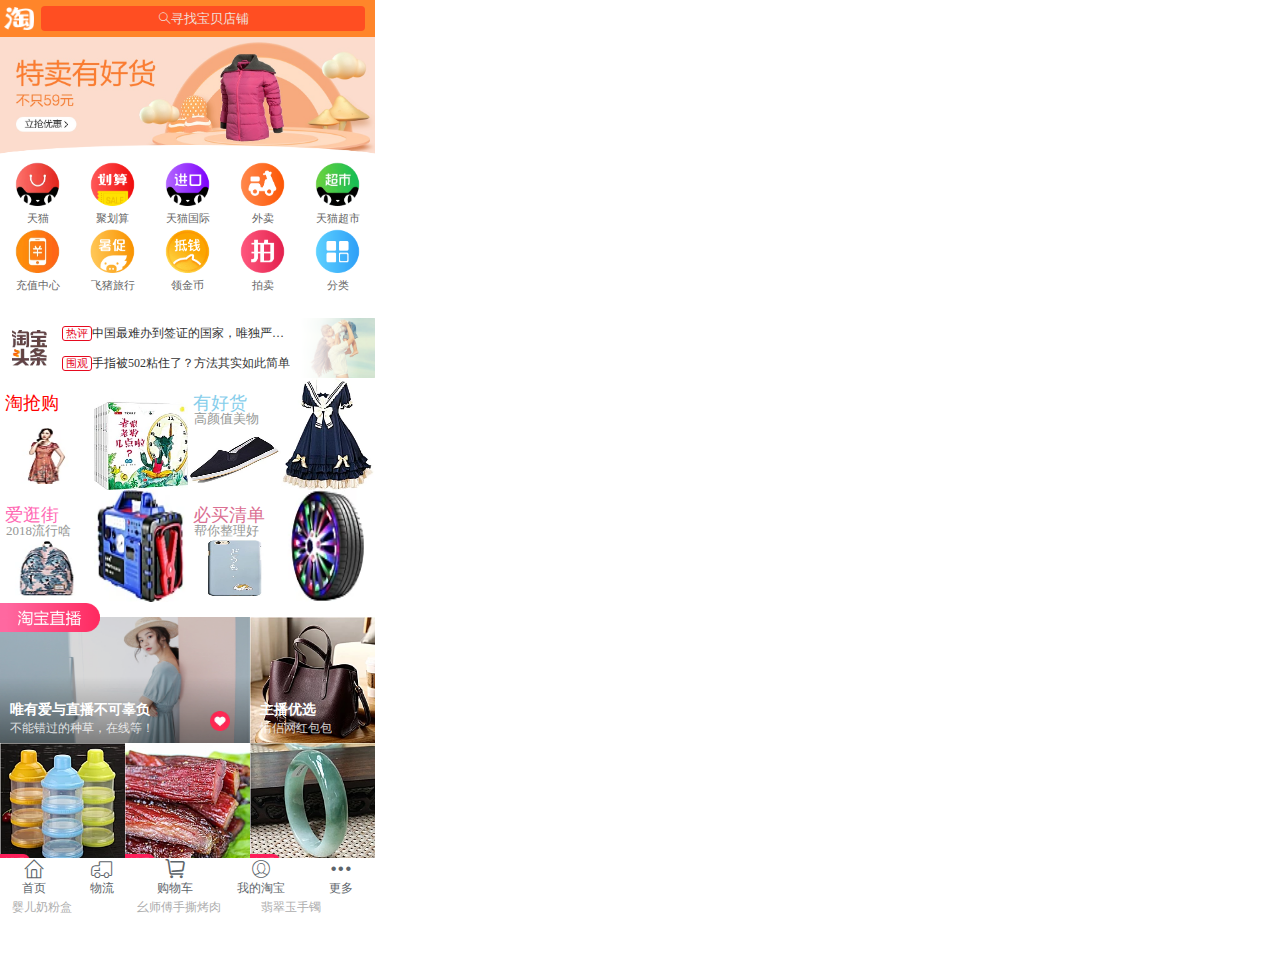
<file: index.html>
<!DOCTYPE html>
<html>
	<head>
		<meta charset="utf-8" />
		<meta name="viewport" content="width=375px,user-scalable=no" />
		<link rel="stylesheet" type="text/css" href="css/shoutao.css"/>
		<title></title>
		<style type="text/css">
			*{
				margin: 0;
				padding: 0;
			}
		</style>		
	</head>
	<body>
		<div class="header">
			<div class="logo"></div>
			<div class="search">
				<a href="s">
					<div class="iconfont">&#xe633;寻找宝贝店铺</div>
				</a>
			</div>
		</div>
		<div class="wrapper">
			<img src="img/wheel.jpg"/>
		</div>
		<div class="IconList">
			<div class="row icontop">
				<div class="item">
					<div class="icon"></div>
					<div class="icontext">天猫</div>
				</div>
				<div class="item">
					<div class="icon"></div>
					<div class="icontext">聚划算</div>
				</div>
				<div class="item">
					<div class="icon"></div>
					<div class="icontext">天猫国际</div>
				</div>
				<div class="item">
					<div class="icon"></div>
					<div class="icontext">外卖</div>
				</div>
				<div class="item">
					<div class="icon"></div>
					<div class="icontext">天猫超市</div>
				</div>
			</div>
			<div class="row iconbottom">
				<div class="item">
					<div class="icon"></div>
					<div class="icontext">充值中心</div>
				</div>
				<div class="item">
					<div class="icon"></div>
					<div class="icontext">飞猪旅行</div>
				</div>
				<div class="item">
					<div class="icon"></div>
					<div class="icontext">领金币</div>
				</div>
				<div class="item">
					<div class="icon"></div>
					<div class="icontext">拍卖</div>
				</div>
				<div class="item">
					<div class="icon"></div>
					<div class="icontext">分类</div>
				</div>
			</div>
		</div>
		<div class="toutiao">
			<div class="left"></div>
			<div class="mid">
				<div class="midrow">
					<div class="tag">热评</div>
					<div class="text">中国最难办到签证的国家，唯独严查我国</div>
				</div>
				<div class="midrow">
					<div class="tag">围观</div>
					<div class="text">手指被502粘住了？方法其实如此简单</div>
				</div>
			</div>
			<div class="right"></div>
		</div>
		<div class="qianggou">
			<div class="qgrow row1">
				<div class="qgitem"></div>
				<div class="qgitem"></div>
				<div class="qgitem"></div>
				<div class="qgitem"></div>
			</div>
			<div class="qgrow row2">
				<div class="qgitem"></div>
				<div class="qgitem"></div>
				<div class="qgitem"></div>
				<div class="qgitem"></div>
			</div>
		</div>
		<div class="zhibo">
			<div class="zbtop">
				<div class="left">
					<h2>唯有爱与直播不可辜负</h2>
					<p>不能错过的种草，在线等！</p>
					<div class="touming"></div>
				</div>				
				<div class="right">
					<h2>主播优选</h2>
					<p>情侣网红包包</p>
				</div>
			</div>
			<div class="zbmid">
				<div class="left"></div>
				<div class="mid"></div>
				<div class="right"></div>
			</div>
			<div class="zbbottom">
				<div class="left">
					<h6>亲子乐园</h6>
					<p>婴儿奶粉盒</p>
				</div>
				<div class="mid">
					<h6>美食美味</h6>
					<p>幺师傅手撕烤肉</p>
				</div>
				<div class="right">
					<h6>珠光宝气</h6>
					<p>翡翠玉手镯</p>
				</div>
			</div>
		</div>
		<div class="foot">
			<div class="iaf">
				<div class="iconfont">&#xe619;</div>
				<div class="icontext">首页</div>
			</div>
			<div class="iaf">
				<div class="iconfont">&#xe62f;</div>
				<div class="icontext">物流</div>
			</div>
			<div class="iaf">
				<div class="iconfont">&#xe606;</div>
				<div class="icontext">购物车</div>
			</div>
			<div class="iaf">
				<div class="iconfont">&#xe617;</div>
				<div class="icontext">我的淘宝</div>
			</div>
			<div class="iaf">
				<div class="iconfont">&#xe679;</div>
				<div class="icontext">更多</div>
			</div>
		</div>
	</body>
</html>
</file>
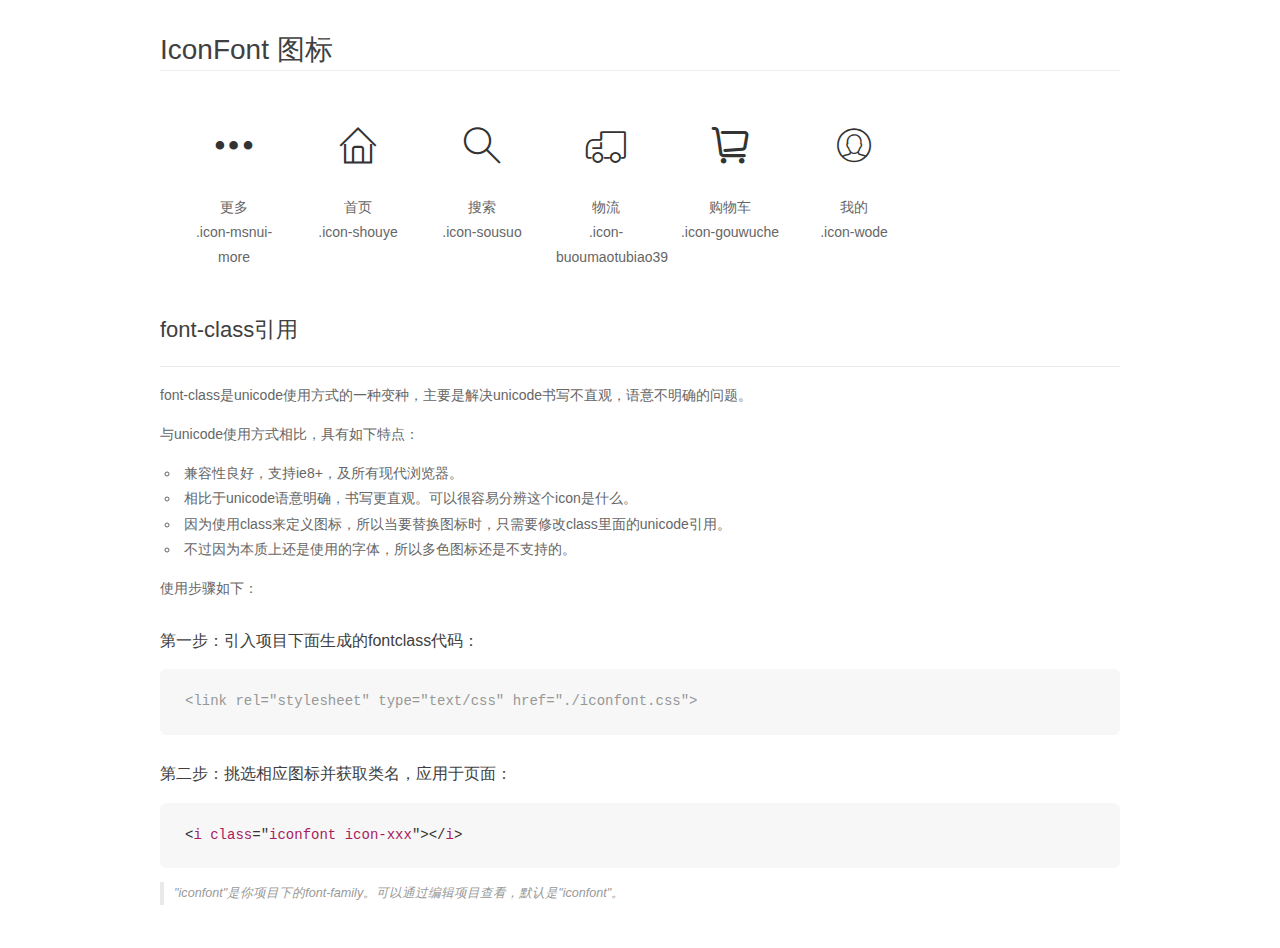
<file: download/font_769350_wpr6dyu2c6/demo_fontclass.html>
<!DOCTYPE html>
<html>
<head>
    <meta charset="utf-8"/>
    <title>IconFont</title>
    <link rel="stylesheet" href="demo.css">
    <link rel="stylesheet" href="iconfont.css">
</head>
<body>
    <div class="main markdown">
        <h1>IconFont 图标</h1>
        <ul class="icon_lists clear">
            
                <li>
                <i class="icon iconfont icon-msnui-more"></i>
                    <div class="name">更多</div>
                    <div class="fontclass">.icon-msnui-more</div>
                </li>
            
                <li>
                <i class="icon iconfont icon-shouye"></i>
                    <div class="name">首页</div>
                    <div class="fontclass">.icon-shouye</div>
                </li>
            
                <li>
                <i class="icon iconfont icon-sousuo"></i>
                    <div class="name">搜索</div>
                    <div class="fontclass">.icon-sousuo</div>
                </li>
            
                <li>
                <i class="icon iconfont icon-buoumaotubiao39"></i>
                    <div class="name">物流</div>
                    <div class="fontclass">.icon-buoumaotubiao39</div>
                </li>
            
                <li>
                <i class="icon iconfont icon-gouwuche"></i>
                    <div class="name">购物车</div>
                    <div class="fontclass">.icon-gouwuche</div>
                </li>
            
                <li>
                <i class="icon iconfont icon-wode"></i>
                    <div class="name">我的</div>
                    <div class="fontclass">.icon-wode</div>
                </li>
            
        </ul>

        <h2 id="font-class-">font-class引用</h2>
        <hr>

        <p>font-class是unicode使用方式的一种变种，主要是解决unicode书写不直观，语意不明确的问题。</p>
        <p>与unicode使用方式相比，具有如下特点：</p>
        <ul>
        <li>兼容性良好，支持ie8+，及所有现代浏览器。</li>
        <li>相比于unicode语意明确，书写更直观。可以很容易分辨这个icon是什么。</li>
        <li>因为使用class来定义图标，所以当要替换图标时，只需要修改class里面的unicode引用。</li>
        <li>不过因为本质上还是使用的字体，所以多色图标还是不支持的。</li>
        </ul>
        <p>使用步骤如下：</p>
        <h3 id="-fontclass-">第一步：引入项目下面生成的fontclass代码：</h3>


        <pre><code class="lang-js hljs javascript"><span class="hljs-comment">&lt;link rel="stylesheet" type="text/css" href="./iconfont.css"&gt;</span></code></pre>
        <h3 id="-">第二步：挑选相应图标并获取类名，应用于页面：</h3>
        <pre><code class="lang-css hljs">&lt;<span class="hljs-selector-tag">i</span> <span class="hljs-selector-tag">class</span>="<span class="hljs-selector-tag">iconfont</span> <span class="hljs-selector-tag">icon-xxx</span>"&gt;&lt;/<span class="hljs-selector-tag">i</span>&gt;</code></pre>
        <blockquote>
        <p>"iconfont"是你项目下的font-family。可以通过编辑项目查看，默认是"iconfont"。</p>
        </blockquote>
    </div>
</body>
</html>
</file>
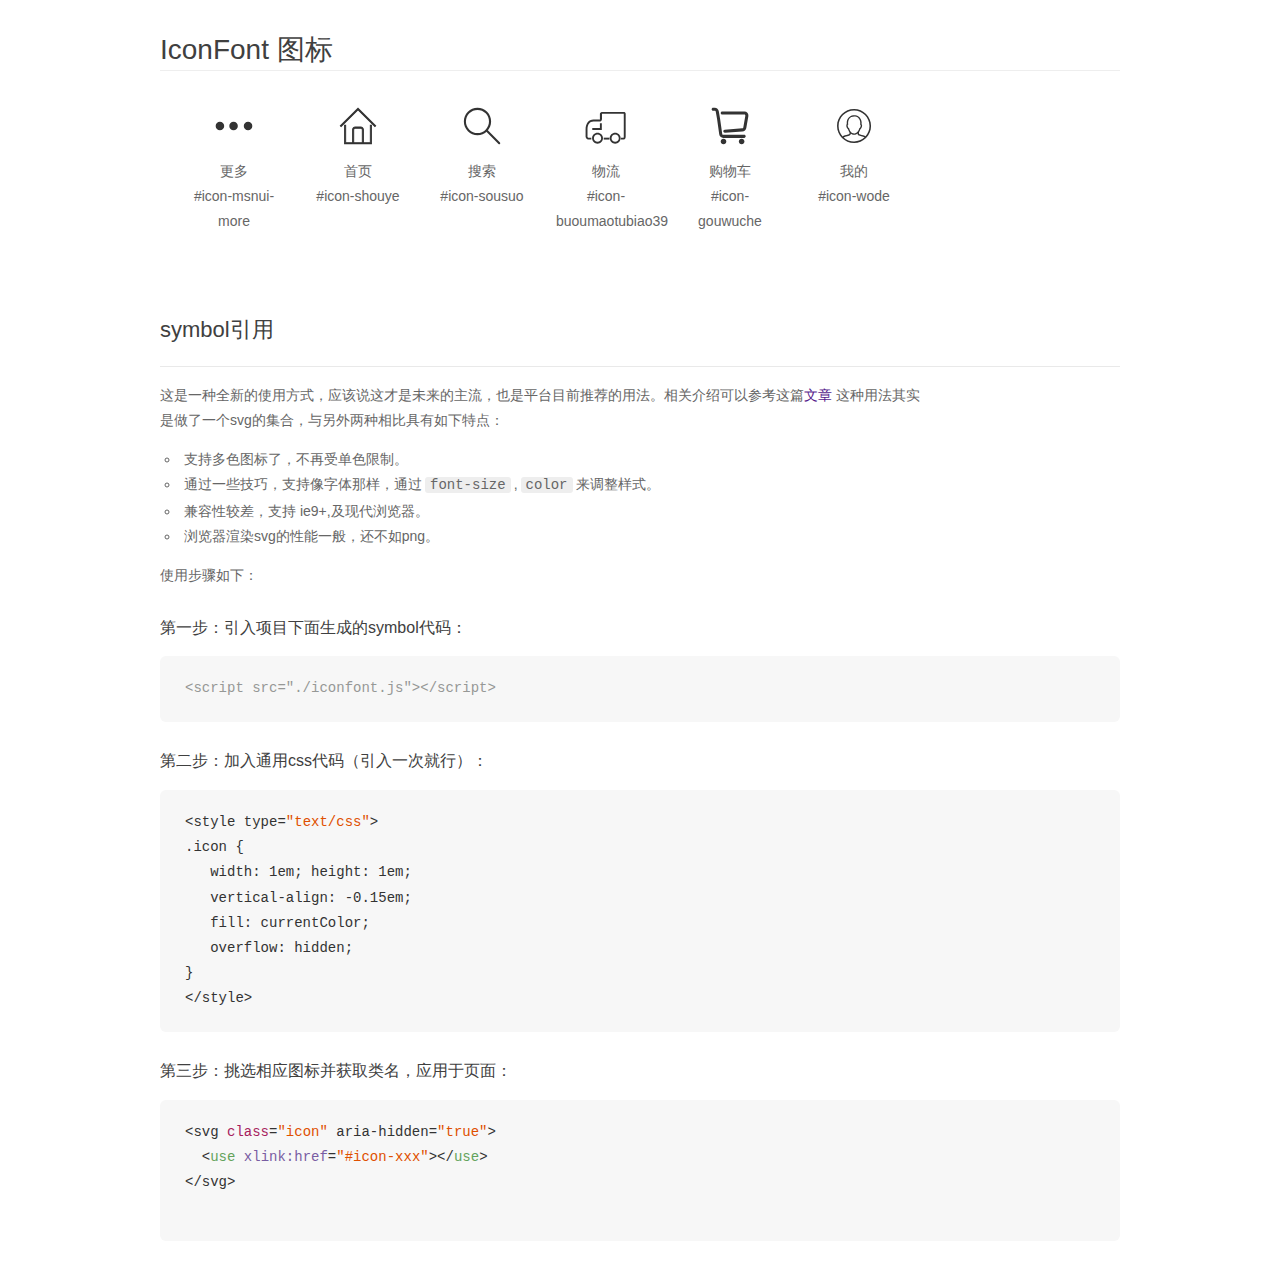
<file: download/font_769350_wpr6dyu2c6/demo_symbol.html>
<!DOCTYPE html>
<html>
<head>
    <meta charset="utf-8"/>
    <title>IconFont</title>
    <link rel="stylesheet" href="demo.css">
    <script src="iconfont.js"></script>

    <style type="text/css">
        .icon {
          /* 通过设置 font-size 来改变图标大小 */
          width: 1em; height: 1em;
          /* 图标和文字相邻时，垂直对齐 */
          vertical-align: -0.15em;
          /* 通过设置 color 来改变 SVG 的颜色/fill */
          fill: currentColor;
          /* path 和 stroke 溢出 viewBox 部分在 IE 下会显示
             normalize.css 中也包含这行 */
          overflow: hidden;
        }

    </style>
</head>
<body>
    <div class="main markdown">
        <h1>IconFont 图标</h1>
        <ul class="icon_lists clear">
            
                <li>
                    <svg class="icon" aria-hidden="true">
                        <use xlink:href="#icon-msnui-more"></use>
                    </svg>
                    <div class="name">更多</div>
                    <div class="fontclass">#icon-msnui-more</div>
                </li>
            
                <li>
                    <svg class="icon" aria-hidden="true">
                        <use xlink:href="#icon-shouye"></use>
                    </svg>
                    <div class="name">首页</div>
                    <div class="fontclass">#icon-shouye</div>
                </li>
            
                <li>
                    <svg class="icon" aria-hidden="true">
                        <use xlink:href="#icon-sousuo"></use>
                    </svg>
                    <div class="name">搜索</div>
                    <div class="fontclass">#icon-sousuo</div>
                </li>
            
                <li>
                    <svg class="icon" aria-hidden="true">
                        <use xlink:href="#icon-buoumaotubiao39"></use>
                    </svg>
                    <div class="name">物流</div>
                    <div class="fontclass">#icon-buoumaotubiao39</div>
                </li>
            
                <li>
                    <svg class="icon" aria-hidden="true">
                        <use xlink:href="#icon-gouwuche"></use>
                    </svg>
                    <div class="name">购物车</div>
                    <div class="fontclass">#icon-gouwuche</div>
                </li>
            
                <li>
                    <svg class="icon" aria-hidden="true">
                        <use xlink:href="#icon-wode"></use>
                    </svg>
                    <div class="name">我的</div>
                    <div class="fontclass">#icon-wode</div>
                </li>
            
        </ul>


        <h2 id="symbol-">symbol引用</h2>
        <hr>

        <p>这是一种全新的使用方式，应该说这才是未来的主流，也是平台目前推荐的用法。相关介绍可以参考这篇<a href="">文章</a>
        这种用法其实是做了一个svg的集合，与另外两种相比具有如下特点：</p>
        <ul>
          <li>支持多色图标了，不再受单色限制。</li>
          <li>通过一些技巧，支持像字体那样，通过<code>font-size</code>,<code>color</code>来调整样式。</li>
          <li>兼容性较差，支持 ie9+,及现代浏览器。</li>
          <li>浏览器渲染svg的性能一般，还不如png。</li>
        </ul>
        <p>使用步骤如下：</p>
        <h3 id="-symbol-">第一步：引入项目下面生成的symbol代码：</h3>
        <pre><code class="lang-js hljs javascript"><span class="hljs-comment">&lt;script src="./iconfont.js"&gt;&lt;/script&gt;</span></code></pre>
        <h3 id="-css-">第二步：加入通用css代码（引入一次就行）：</h3>
        <pre><code class="lang-js hljs javascript">&lt;style type=<span class="hljs-string">"text/css"</span>&gt;
.icon {
   width: <span class="hljs-number">1</span>em; height: <span class="hljs-number">1</span>em;
   vertical-align: <span class="hljs-number">-0.15</span>em;
   fill: currentColor;
   overflow: hidden;
}
&lt;<span class="hljs-regexp">/style&gt;</span></code></pre>
        <h3 id="-">第三步：挑选相应图标并获取类名，应用于页面：</h3>
        <pre><code class="lang-js hljs javascript">&lt;svg <span class="hljs-class"><span class="hljs-keyword">class</span></span>=<span class="hljs-string">"icon"</span> aria-hidden=<span class="hljs-string">"true"</span>&gt;<span class="xml"><span class="hljs-tag">
  &lt;<span class="hljs-name">use</span> <span class="hljs-attr">xlink:href</span>=<span class="hljs-string">"#icon-xxx"</span>&gt;</span><span class="hljs-tag">&lt;/<span class="hljs-name">use</span>&gt;</span>
</span>&lt;<span class="hljs-regexp">/svg&gt;
        </span></code></pre>
    </div>
</body>
</html>
</file>
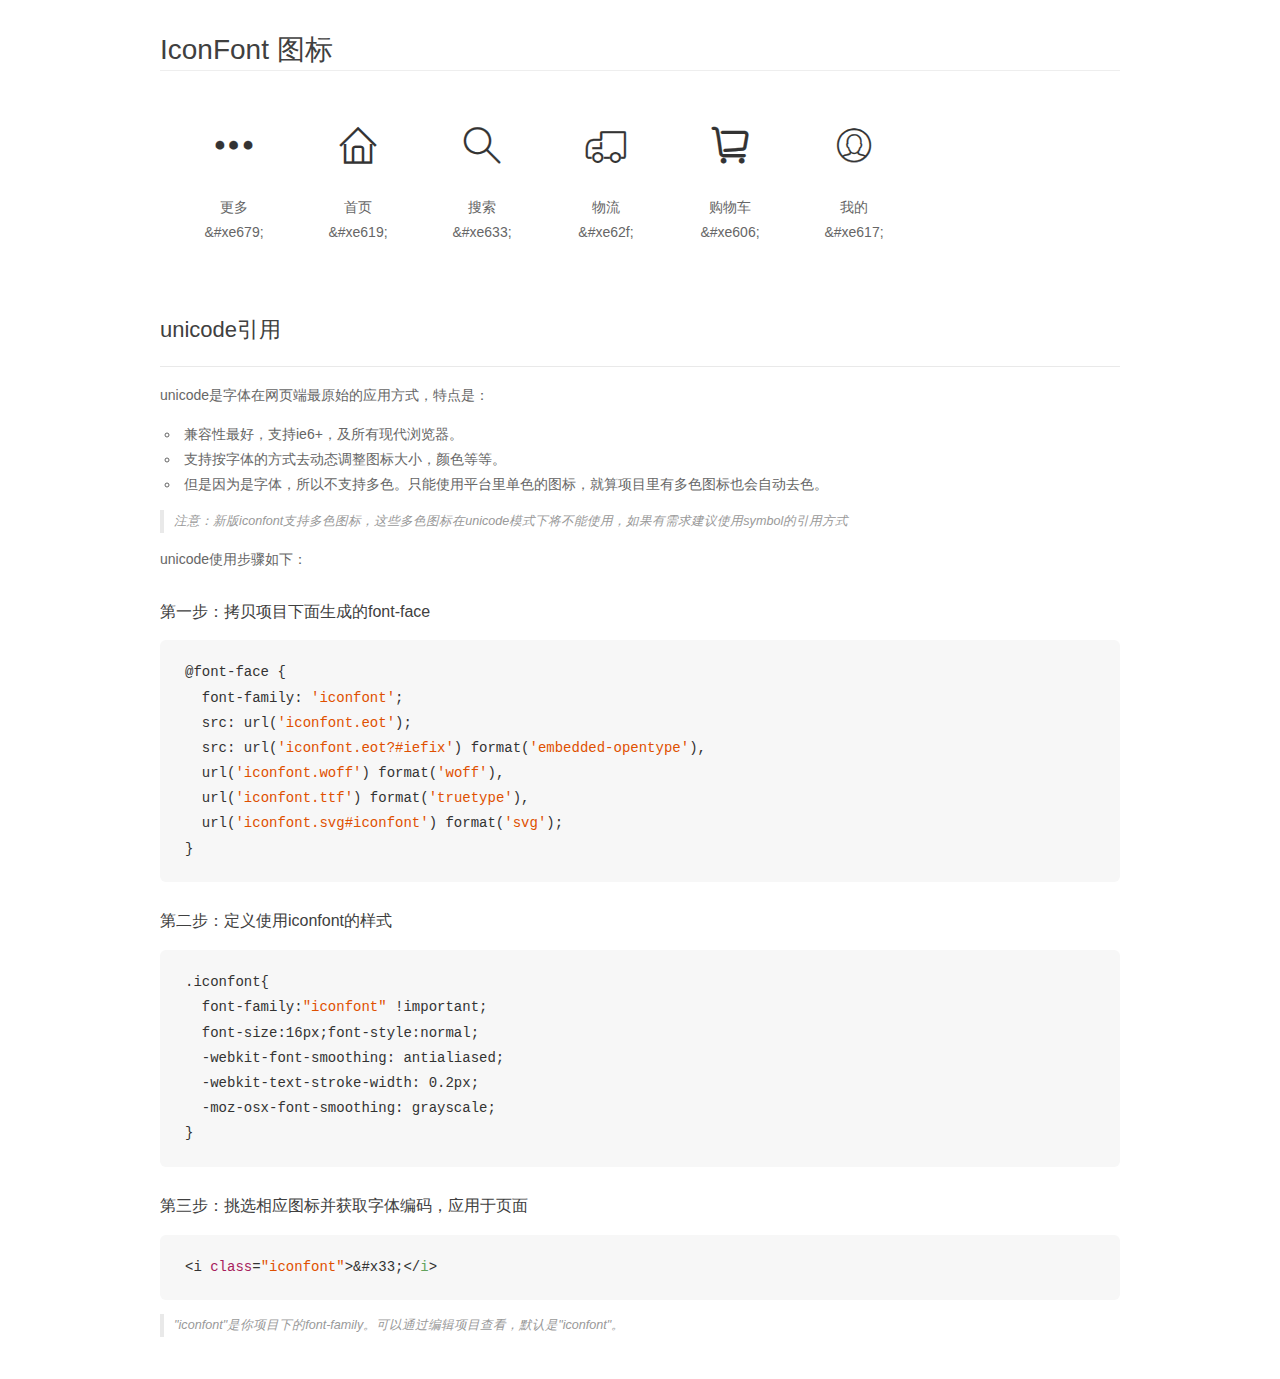
<file: download/font_769350_wpr6dyu2c6/demo_unicode.html>
<!DOCTYPE html>
<html>
<head>
    <meta charset="utf-8"/>
    <title>IconFont</title>
    <link rel="stylesheet" href="demo.css">

    <style type="text/css">

        @font-face {font-family: "iconfont";
          src: url('iconfont.eot'); /* IE9*/
          src: url('iconfont.eot#iefix') format('embedded-opentype'), /* IE6-IE8 */
          url('iconfont.woff') format('woff'), /* chrome, firefox */
          url('iconfont.ttf') format('truetype'), /* chrome, firefox, opera, Safari, Android, iOS 4.2+*/
          url('iconfont.svg#iconfont') format('svg'); /* iOS 4.1- */
        }

        .iconfont {
          font-family:"iconfont" !important;
          font-size:16px;
          font-style:normal;
          -webkit-font-smoothing: antialiased;
          -webkit-text-stroke-width: 0.2px;
          -moz-osx-font-smoothing: grayscale;
        }

    </style>
</head>
<body>
    <div class="main markdown">
        <h1>IconFont 图标</h1>
        <ul class="icon_lists clear">
            
                <li>
                <i class="icon iconfont">&#xe679;</i>
                    <div class="name">更多</div>
                    <div class="code">&amp;#xe679;</div>
                </li>
            
                <li>
                <i class="icon iconfont">&#xe619;</i>
                    <div class="name">首页</div>
                    <div class="code">&amp;#xe619;</div>
                </li>
            
                <li>
                <i class="icon iconfont">&#xe633;</i>
                    <div class="name">搜索</div>
                    <div class="code">&amp;#xe633;</div>
                </li>
            
                <li>
                <i class="icon iconfont">&#xe62f;</i>
                    <div class="name">物流</div>
                    <div class="code">&amp;#xe62f;</div>
                </li>
            
                <li>
                <i class="icon iconfont">&#xe606;</i>
                    <div class="name">购物车</div>
                    <div class="code">&amp;#xe606;</div>
                </li>
            
                <li>
                <i class="icon iconfont">&#xe617;</i>
                    <div class="name">我的</div>
                    <div class="code">&amp;#xe617;</div>
                </li>
            
        </ul>
        <h2 id="unicode-">unicode引用</h2>
        <hr>

        <p>unicode是字体在网页端最原始的应用方式，特点是：</p>
        <ul>
        <li>兼容性最好，支持ie6+，及所有现代浏览器。</li>
        <li>支持按字体的方式去动态调整图标大小，颜色等等。</li>
        <li>但是因为是字体，所以不支持多色。只能使用平台里单色的图标，就算项目里有多色图标也会自动去色。</li>
        </ul>
        <blockquote>
        <p>注意：新版iconfont支持多色图标，这些多色图标在unicode模式下将不能使用，如果有需求建议使用symbol的引用方式</p>
        </blockquote>
        <p>unicode使用步骤如下：</p>
        <h3 id="-font-face">第一步：拷贝项目下面生成的font-face</h3>
        <pre><code class="lang-js hljs javascript">@font-face {
  font-family: <span class="hljs-string">'iconfont'</span>;
  src: url(<span class="hljs-string">'iconfont.eot'</span>);
  src: url(<span class="hljs-string">'iconfont.eot?#iefix'</span>) format(<span class="hljs-string">'embedded-opentype'</span>),
  url(<span class="hljs-string">'iconfont.woff'</span>) format(<span class="hljs-string">'woff'</span>),
  url(<span class="hljs-string">'iconfont.ttf'</span>) format(<span class="hljs-string">'truetype'</span>),
  url(<span class="hljs-string">'iconfont.svg#iconfont'</span>) format(<span class="hljs-string">'svg'</span>);
}
</code></pre>
        <h3 id="-iconfont-">第二步：定义使用iconfont的样式</h3>
        <pre><code class="lang-js hljs javascript">.iconfont{
  font-family:<span class="hljs-string">"iconfont"</span> !important;
  font-size:<span class="hljs-number">16</span>px;font-style:normal;
  -webkit-font-smoothing: antialiased;
  -webkit-text-stroke-width: <span class="hljs-number">0.2</span>px;
  -moz-osx-font-smoothing: grayscale;
}
</code></pre>
        <h3 id="-">第三步：挑选相应图标并获取字体编码，应用于页面</h3>
        <pre><code class="lang-js hljs javascript">&lt;i <span class="hljs-class"><span class="hljs-keyword">class</span></span>=<span class="hljs-string">"iconfont"</span>&gt;&amp;#x33;<span class="xml"><span class="hljs-tag">&lt;/<span class="hljs-name">i</span>&gt;</span></span></code></pre>

        <blockquote>
        <p>"iconfont"是你项目下的font-family。可以通过编辑项目查看，默认是"iconfont"。</p>
        </blockquote>
    </div>


</body>
</html>
</file>
<file: css/shoutao.css>
/*<!--头部-->*/
.header {
	width: 375px;
	height: 37px;
	background: #FF852A;
	display: flex;
	align-items: center;
	position: fixed;
	left: 0;
	top: 0;
	z-index: 100;
}

.logo{
	width: 37px;
	height: 37px;
	background-image: url(../img/logo.png);
	background-size: 80% auto;
	background-repeat: no-repeat;
	background-position: center;
}

@font-face {
	font-family: 'iconfont';
	src: url('../img/iconfont.eot');
	src: url('../img/iconfont.eot?#iefix') format('embedded-opentype'), 
	url('../img/iconfont.woff') format('woff'), 
	url('../img/iconfont.ttf') format('truetype'), 
	url('../img/iconfont.svg#iconfont') format('svg');
}

.header .iconfont {
	font-family: "iconfont" !important;
	font-size: 13px;
	color: #F0E0DC;
	line-height: 25px;
}

.search {
	width: 324px;
	height: 25px;
	background-color: #FF4E22;
	text-align: center;
	border-radius: 4px;
	margin-left: 4px;
}
a {
	text-decoration: none;
}

/*<!--轮播图-->*/
.wrapper {
	position: relative;
	margin-top: 37px;
}

.wrapper img {
	width: 375px;
	height: auto;
}

.wrapper:after {
	content: '';
	width: 375px;
	height: 13px;
	position: absolute;
	left: 0;
	bottom: 0;
	background-image: url(../img/huxian.webp);
	background-size: 100% auto;
}

/*<!--图标列表-->*/
.IconList{
	width: 375px;
	height: 160px;
}
.row{
	width: 375px;
	display: flex;
	justify-content: space-around;
}
.IconList .item{
	width: 61px;
	height: 67px;
}
.IconList .item .icon{
	width: 61px;
	height: 48px;
	background-size: contain;
	background-position: center;
	background-repeat: no-repeat;
}
.IconList .item .icontext{
	width: 61px;
	height: 14px;
	color: rgb(102, 102, 102);
	font-size: 11px;
	text-align: center;
	line-height: 14px;
	margin-top: 5px;
}
.IconList .icontop .item:nth-child(1) .icon{
	background-image: url(../img/tianmao.webp);
}
.IconList .icontop .item:nth-child(2) .icon{
	background-image: url(../img/jhs.png);
}
.IconList .icontop .item:nth-child(3) .icon{
	background-image: url(../img/tmgj.png);
}
.IconList .icontop .item:nth-child(4) .icon{
	background-image: url(../img/wm.png);
}
.IconList .icontop .item:nth-child(5) .icon{
	background-image: url(../img/market.webp);
}
.IconList .iconbottom .item:nth-child(1) .icon{
	background-image: url(../img/czzx.webp);
}
.IconList .iconbottom .item:nth-child(2) .icon{
	background-image: url(../img/fzlx.png);
}
.IconList .iconbottom .item:nth-child(3) .icon{
	background-image: url(../img/ljb.png);
}
.IconList .iconbottom .item:nth-child(4) .icon{
	background-image: url(../img/pm.png);
}
.IconList .iconbottom .item:nth-child(5) .icon{
	background-image: url(../img/fl.png);
}

/*<!--淘宝头条-->*/
.toutiao{
	width: 375px;
	height: 60px;
	display: flex;
}
.toutiao .left{
	width: 58px;
	height: 60px;
	background-image: url(../img/toutiao.webp);
	background-size: 60% 60%;
	background-position: center;
	background-repeat: no-repeat;
}
.toutiao .mid{
	display: flex;
	flex-direction: column;
	justify-content: center;
}
.toutiao .midrow{
	width: 232px;
	height: 30px;
	display: flex;
	line-height: 30px;
}
.toutiao .midrow .tag{
	width: 28px;
	height: 13px;
	line-height: 13px;
	margin-top: 7.5px;
	font-size: 10.5px;
	color: rgb(230, 10, 31);
	border: 1px solid rgb(230, 10, 31);
	border-radius: 3px;
	margin-left: 4px;
	display: flex;
	justify-content: center;
}
.toutiao .midrow .text{
	color: rgb(51, 51, 51);
	font-size: 12px;
	flex: 1;
	white-space: nowrap;
	overflow: hidden;
	text-overflow: ellipsis;
}
.toutiao .right{
	width: 85px;
	height: 60px;
	background-image: url(../img/ttright.jpg);
	background-size: 100% 100%;
	background-position: center;
	background-repeat: no-repeat;
	position: relative;
}
.toutiao .right:after{
	content: '';
	width: 85px;
	height: 60px;
	background-image: url(../img/touming.png);
	background-size: 100% 100%;
	background-position: center;
	background-repeat: no-repeat;
	position: absolute;
	top: 0;
	left: 0;
}

/*<!--抢购-->*/
.qianggou{
	width: 375px;
	height: 224px;
	display: flex;
	flex-direction: column;
}
.qianggou .qgrow{
	width: 375px;
	height: 112px;
	display: flex;
	
}
.qianggou .qgrow .qgitem{
	width: 93.75px;
	height: 112px;
	background-size: 100% 50%;
	background-position: center;
	background-repeat: no-repeat;
	position: relative;
}
.qianggou .row1 .qgitem:nth-child(1){
	background-image: url(../img/qghq.webp);
	background-position: center 50px;
}
.qianggou .row1 .qgitem:nth-child(2){
	background-image: url(../img/qgs.webp);
	background-size: 100% 100%;
}
.qianggou .row1 .qgitem:nth-child(3){
	background-image: url(../img/qgxz.webp);
	background-position: center 50px;
}
.qianggou .row1 .qgitem:nth-child(4){
	background-image: url(../img/qgqz.webp);
	background-size: 100% 100%;
}
.qianggou .row2 .qgitem:nth-child(1){
	background-image: url(../img/qgsb.webp);
	background-position: center 50px;
}
.qianggou .row2 .qgitem:nth-child(2){
	background-image: url(../img/qgxlx.webp);
	background-size: 100% 100%;
}
.qianggou .row2 .qgitem:nth-child(3){
	background-image: url(../img/qgsj.webp);
	background-position: center 50px;
}
.qianggou .row2 .qgitem:nth-child(4){
	background-image: url(../img/qglz.webp);
	background-size: 100% 100%;
}
.qianggou .row1 .qgitem:nth-child(1):before{
	content: '淘抢购';
	width: 93.75px;
	height: 50px;
	color: red;
	line-height: 50px;
	font-size: 18px;
	position: absolute;
	top: 0;
	left: 5px;	
}
.qianggou .row1 .qgitem:nth-child(3):before{
	content: '有好货';
	width: 93.75px;
	height: 30px;
	color: skyblue;
	line-height: 50px;
	font-size: 18px;
	position: absolute;
	top: 0;
	left: 5px;	
}
.qianggou .row1 .qgitem:nth-child(3):after{
	content: '高颜值美物';
	width: 93.75px;
	height: 13px;
	color: #969896;
	line-height: 50px;
	font-size: 13px;
	position: absolute;
	top: 16px;
	left: 6px;	
}
.qianggou .row2 .qgitem:nth-child(1):before{
	content: '爱逛街';
	width: 93.75px;
	height: 30px;
	color: hotpink;
	line-height: 50px;
	font-size: 18px;
	position: absolute;
	top: 0;
	left: 5px;	
}
.qianggou .row2 .qgitem:nth-child(1):after{
	content: '2018流行啥';
	width: 93.75px;
	height: 13px;
	color: #969896;
	line-height: 50px;
	font-size: 13px;
	position: absolute;
	top: 16px;
	left: 6px;	
}
.qianggou .row2 .qgitem:nth-child(3):before{
	content: '必买清单';
	width: 93.75px;
	height: 30px;
	color: palevioletred;
	line-height: 50px;
	font-size: 18px;
	position: absolute;
	top: 0;
	left: 5px;	
}
.qianggou .row2 .qgitem:nth-child(3):after{
	content: '帮你整理好';
	width: 93.75px;
	height: 13px;
	color: #969896;
	line-height: 50px;
	font-size: 13px;
	position: absolute;
	top: 16px;
	left: 6px;	
}

/*淘宝直播*/
.zhibo{
	width: 375px;
	height: 352.5px;
	display: flex;
	flex-direction: column;
	margin-top: 15px;
	position: relative;
}
.zhibo .zbtop,.zhibo .zbmid{
	width: 375px;
	height: 125.5px;
	display: flex;
}
.zhibo .zbtop .left{
	width: 249.5px;
	height: 125.5px;
	background-image: url(../img/zbtl.jpg);
	background-size: 100% 100%;
	background-repeat: no-repeat;
	background-position: center;
	position: relative;
}
.zhibo .zbtop .touming{
	width: 249.5px;
	height: 125.5px;
	background-image: url(../img/zbtltm.webp);
	background-size: 100% 100%;
	background-repeat: no-repeat;
	background-position: center;
	position: absolute;
	top: 0;
	left: 0;
}
.zhibo .zbtop .right{
	width: 125px;
	height: 125.5px;
	background-image: url(../img/zbtr.webp);
	background-size: 100% 100%;
	background-repeat: no-repeat;
	background-position: center;
	position: relative;
}
.zhibo .zbtop h2{
	width: 140px;
	height: 17px;
	font-size: 14px;
	line-height: 17px;
	color: rgb(255, 255, 255);
	position: absolute;
	top: 84px;
	left: 10px;
	z-index: 10;
}
.zhibo .zbtop p{
	width: 200px;
	height: 17px;
	font-size: 12px;
	line-height: 17px;
	color: rgb(255, 255, 255);
	opacity: 0.8;
	position: absolute;
	top: 103px;
	left: 10px;
	text-align: left;
	z-index: 10;
}
.zhibo .zbmid .left{
	width: 124.5px;
	height: 125.5px;
	background-image: url(../img/zbml.webp);
	background-size: 100% 100%;
	background-repeat: no-repeat;
	background-position: center;
	position: relative;
}
.zhibo .zbmid .mid{
	width: 125px;
	height: 125.5px;
	background-image: url(../img/zbmm.webp);
	background-size: 100% 100%;
	background-repeat: no-repeat;
	background-position: center;
}
.zhibo .zbmid .right{
	width: 125px;
	height: 125.5px;
	background-image: url(../img/zbmr.webp);
	background-size: 100% 100%;
	background-repeat: no-repeat;
	background-position: center;
}
.zhibo .zbbottom{
	width: 375px;
	height: 55px;
	display: flex;
}
.zhibo .zbbottom div{
	width: 124.5px;
	height: 55px;
}
.zhibo .zbbottom h6{
	display: inline-block;
	font-size: 14px;
	color: rgb(51, 51, 51);
	line-height: 17px;
	text-align: left;
	margin-top: 10px;
	margin-left: 10px;
}
.zhibo .zbbottom p{
	display: inline-block;
	font-size: 12px;
	color: rgb(153, 153, 153);
	line-height: 15px;
	opacity: 0.8;
	text-align: left;
	margin-top: 5px;
	margin-left: 12px;
}
.zhibo:before{
	content: '';
	width: 375px;
	height: 29px;
	background-image: url(../img/tbzb.png);
	background-size: 100% 100%;
	background-repeat: no-repeat;
	background-position: center;
	position: absolute;
	top: -14px;
	z-index: 10;
}
.zhibo .zbtop:after{
	content: '';
	width: 20px;
	height: 20px;
	background-image: url(../img/aixin.webp);
	background-size: cover;
	background-repeat: no-repeat;
	background-position: center;
	position: absolute;
	top: 94px;
	left: 210px;
	z-index: 10;
}
.zhibo .zbmid div{
	display: flex;
	position: relative;
}
.zhibo .zbmid div:after{
	content: '';
	display: inline-block;
	width: 30px;
	height: 14.5px;
	background-image: url(../img/live.webp);
	background-size: cover;
	background-repeat: no-repeat;
	background-position: center;
	position: absolute;
	bottom: 0;
	left: 0;
	z-index: 10;
}

/*底部*/
.foot{
	width: 375px;
	height: 42px;
	display: flex;
	position: fixed;
	bottom: 0;
	left: 0;
	justify-content: space-around;
	background-color: #FFFFFF;
	z-index: 100;
	}
.foot .icontext{
	font-size: 12px;
	color: #5d656b;
}
.foot .iconfont{
	font-family: "iconfont" !important;
	height: 22px;
	font-size: 22px;
	color: #5D656B;
	line-height: 22px;
	text-align: center;
}
.foot .iaf:nth-child(1) .iconfont{	
	width: 24px;	
}
.foot .iaf:nth-child(2) .iconfont{
	width: 24px;
}
.foot .iaf:nth-child(3) .iconfont{
	width: 36px;
}
.foot .iaf:nth-child(4) .iconfont{
	width: 48px;
}
.foot .iaf:nth-child(5) .iconfont{
	width: 24px;
}
</file>
<file: download/font_769350_wpr6dyu2c6/iconfont.css>
@font-face {font-family: "iconfont";
  src: url('iconfont.eot?t=1532934584885'); /* IE9*/
  src: url('iconfont.eot?t=1532934584885#iefix') format('embedded-opentype'), /* IE6-IE8 */
  url('[data-uri]') format('woff'),
  url('iconfont.ttf?t=1532934584885') format('truetype'), /* chrome, firefox, opera, Safari, Android, iOS 4.2+*/
  url('iconfont.svg?t=1532934584885#iconfont') format('svg'); /* iOS 4.1- */
}

.iconfont {
  font-family:"iconfont" !important;
  font-size:16px;
  font-style:normal;
  -webkit-font-smoothing: antialiased;
  -moz-osx-font-smoothing: grayscale;
}

.icon-msnui-more:before { content: "\e679"; }

.icon-shouye:before { content: "\e619"; }

.icon-sousuo:before { content: "\e633"; }

.icon-buoumaotubiao39:before { content: "\e62f"; }

.icon-gouwuche:before { content: "\e606"; }

.icon-wode:before { content: "\e617"; }
</file>
<file: download/font_769350_wpr6dyu2c6/demo.css>
*{margin: 0;padding: 0;list-style: none;}
/*
KISSY CSS Reset
理念：1. reset 的目的不是清除浏览器的默认样式，这仅是部分工作。清除和重置是紧密不可分的。
2. reset 的目的不是让默认样式在所有浏览器下一致，而是减少默认样式有可能带来的问题。
3. reset 期望提供一套普适通用的基础样式。但没有银弹，推荐根据具体需求，裁剪和修改后再使用。
特色：1. 适应中文；2. 基于最新主流浏览器。
维护：玉伯<lifesinger@gmail.com>, 正淳<ragecarrier@gmail.com>
 */

/** 清除内外边距 **/
body, h1, h2, h3, h4, h5, h6, hr, p, blockquote, /* structural elements 结构元素 */
dl, dt, dd, ul, ol, li, /* list elements 列表元素 */
pre, /* text formatting elements 文本格式元素 */
form, fieldset, legend, button, input, textarea, /* form elements 表单元素 */
th, td /* table elements 表格元素 */ {
  margin: 0;
  padding: 0;
}

/** 设置默认字体 **/
body,
button, input, select, textarea /* for ie */ {
  font: 12px/1.5 tahoma, arial, \5b8b\4f53, sans-serif;
}
h1, h2, h3, h4, h5, h6 { font-size: 100%; }
address, cite, dfn, em, var { font-style: normal; } /* 将斜体扶正 */
code, kbd, pre, samp { font-family: courier new, courier, monospace; } /* 统一等宽字体 */
small { font-size: 12px; } /* 小于 12px 的中文很难阅读，让 small 正常化 */

/** 重置列表元素 **/
ul, ol { list-style: none; }

/** 重置文本格式元素 **/
a { text-decoration: none; }
a:hover { text-decoration: underline; }


/** 重置表单元素 **/
legend { color: #000; } /* for ie6 */
fieldset, img { border: 0; } /* img 搭车：让链接里的 img 无边框 */
button, input, select, textarea { font-size: 100%; } /* 使得表单元素在 ie 下能继承字体大小 */
/* 注：optgroup 无法扶正 */

/** 重置表格元素 **/
table { border-collapse: collapse; border-spacing: 0; }

/* 清除浮动 */
.ks-clear:after, .clear:after {
  content: '\20';
  display: block;
  height: 0;
  clear: both;
}
.ks-clear, .clear {
  *zoom: 1;
}

.main {
  padding: 30px 100px;
width: 960px;
margin: 0 auto;
}
.main h1{font-size:36px; color:#333; text-align:left;margin-bottom:30px; border-bottom: 1px solid #eee;}

.helps{margin-top:40px;}
.helps pre{
  padding:20px;
  margin:10px 0;
  border:solid 1px #e7e1cd;
  background-color: #fffdef;
  overflow: auto;
}

.icon_lists{
  width: 100% !important;

}

.icon_lists li{
  float:left;
  width: 100px;
  height:180px;
  text-align: center;
  list-style: none !important;
}
.icon_lists .icon{
  font-size: 42px;
  line-height: 100px;
  margin: 10px 0;
  color:#333;
  -webkit-transition: font-size 0.25s ease-out 0s;
  -moz-transition: font-size 0.25s ease-out 0s;
  transition: font-size 0.25s ease-out 0s;

}
.icon_lists .icon:hover{
  font-size: 100px;
}



.markdown {
  color: #666;
  font-size: 14px;
  line-height: 1.8;
}

.highlight {
  line-height: 1.5;
}

.markdown img {
  vertical-align: middle;
  max-width: 100%;
}

.markdown h1 {
  color: #404040;
  font-weight: 500;
  line-height: 40px;
  margin-bottom: 24px;
}

.markdown h2,
.markdown h3,
.markdown h4,
.markdown h5,
.markdown h6 {
  color: #404040;
  margin: 1.6em 0 0.6em 0;
  font-weight: 500;
  clear: both;
}

.markdown h1 {
  font-size: 28px;
}

.markdown h2 {
  font-size: 22px;
}

.markdown h3 {
  font-size: 16px;
}

.markdown h4 {
  font-size: 14px;
}

.markdown h5 {
  font-size: 12px;
}

.markdown h6 {
  font-size: 12px;
}

.markdown hr {
  height: 1px;
  border: 0;
  background: #e9e9e9;
  margin: 16px 0;
  clear: both;
}

.markdown p,
.markdown pre {
  margin: 1em 0;
}

.markdown > p,
.markdown > blockquote,
.markdown > .highlight,
.markdown > ol,
.markdown > ul {
  width: 80%;
}

.markdown ul > li {
  list-style: circle;
}

.markdown > ul li,
.markdown blockquote ul > li {
  margin-left: 20px;
  padding-left: 4px;
}

.markdown > ul li p,
.markdown > ol li p {
  margin: 0.6em 0;
}

.markdown ol > li {
  list-style: decimal;
}

.markdown > ol li,
.markdown blockquote ol > li {
  margin-left: 20px;
  padding-left: 4px;
}

.markdown code {
  margin: 0 3px;
  padding: 0 5px;
  background: #eee;
  border-radius: 3px;
}

.markdown pre {
  border-radius: 6px;
  background: #f7f7f7;
  padding: 20px;
}

.markdown pre code {
  border: none;
  background: #f7f7f7;
  margin: 0;
}

.markdown strong,
.markdown b {
  font-weight: 600;
}

.markdown > table {
  border-collapse: collapse;
  border-spacing: 0px;
  empty-cells: show;
  border: 1px solid #e9e9e9;
  width: 95%;
  margin-bottom: 24px;
}

.markdown > table th {
  white-space: nowrap;
  color: #333;
  font-weight: 600;

}

.markdown > table th,
.markdown > table td {
  border: 1px solid #e9e9e9;
  padding: 8px 16px;
  text-align: left;
}

.markdown > table th {
  background: #F7F7F7;
}

.markdown blockquote {
  font-size: 90%;
  color: #999;
  border-left: 4px solid #e9e9e9;
  padding-left: 0.8em;
  margin: 1em 0;
  font-style: italic;
}

.markdown blockquote p {
  margin: 0;
}

.markdown .anchor {
  opacity: 0;
  transition: opacity 0.3s ease;
  margin-left: 8px;
}

.markdown .waiting {
  color: #ccc;
}

.markdown h1:hover .anchor,
.markdown h2:hover .anchor,
.markdown h3:hover .anchor,
.markdown h4:hover .anchor,
.markdown h5:hover .anchor,
.markdown h6:hover .anchor {
  opacity: 1;
  display: inline-block;
}

.markdown > br,
.markdown > p > br {
  clear: both;
}


.hljs {
  display: block;
  background: white;
  padding: 0.5em;
  color: #333333;
  overflow-x: auto;
}

.hljs-comment,
.hljs-meta {
  color: #969896;
}

.hljs-string,
.hljs-variable,
.hljs-template-variable,
.hljs-strong,
.hljs-emphasis,
.hljs-quote {
  color: #df5000;
}

.hljs-keyword,
.hljs-selector-tag,
.hljs-type {
  color: #a71d5d;
}

.hljs-literal,
.hljs-symbol,
.hljs-bullet,
.hljs-attribute {
  color: #0086b3;
}

.hljs-section,
.hljs-name {
  color: #63a35c;
}

.hljs-tag {
  color: #333333;
}

.hljs-title,
.hljs-attr,
.hljs-selector-id,
.hljs-selector-class,
.hljs-selector-attr,
.hljs-selector-pseudo {
  color: #795da3;
}

.hljs-addition {
  color: #55a532;
  background-color: #eaffea;
}

.hljs-deletion {
  color: #bd2c00;
  background-color: #ffecec;
}

.hljs-link {
  text-decoration: underline;
}

pre{
  background: #fff;
}
</file>
